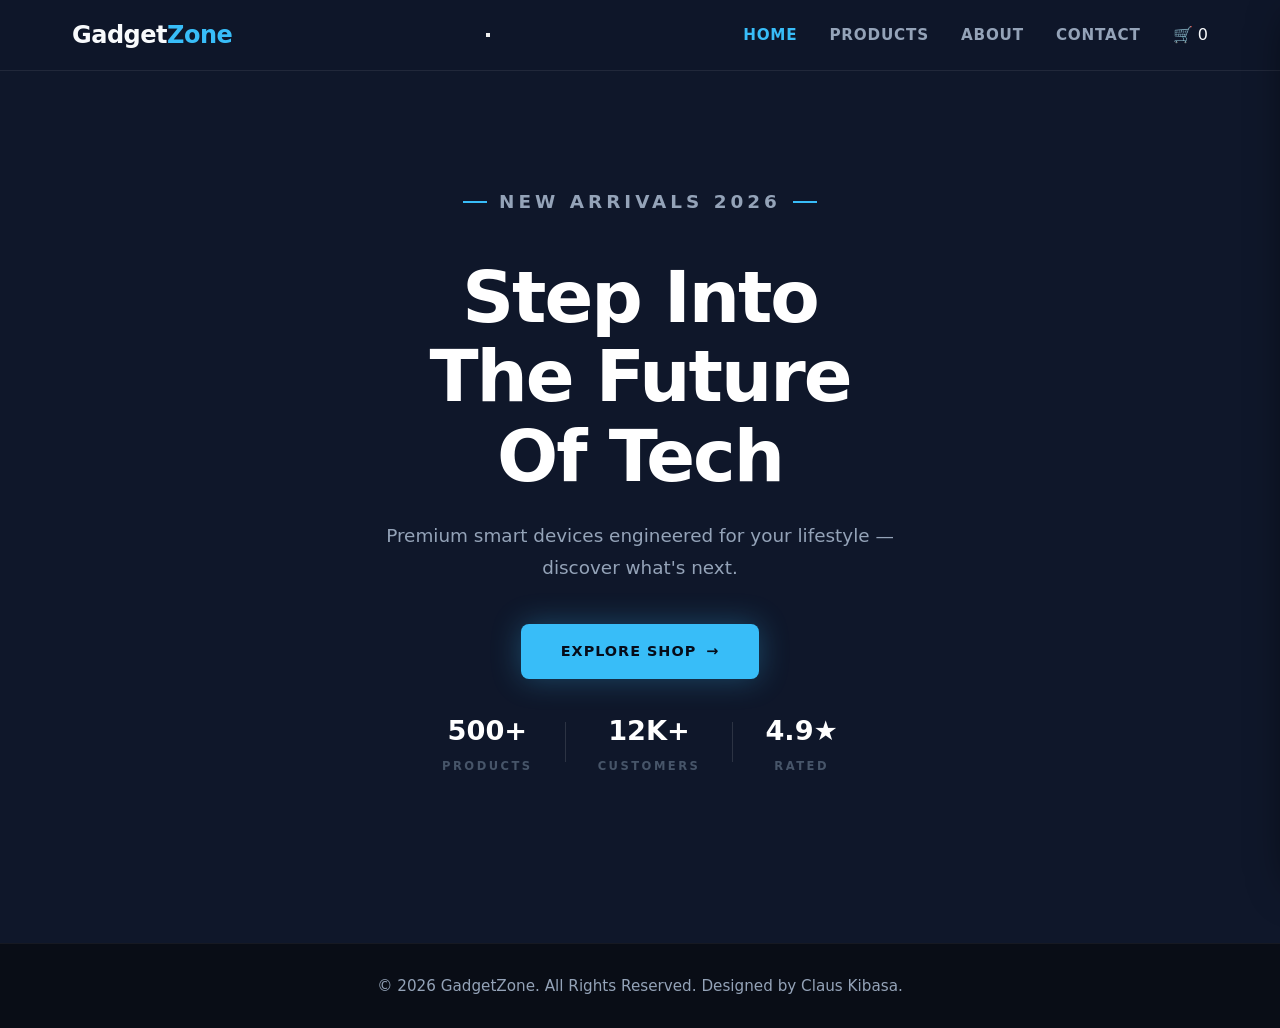
<file: index.html>
<!DOCTYPE html>
<html lang="en">
<head>
    <meta charset="UTF-8">
    <meta name="viewport" content="width=device-width, initial-scale=1.0">
    <title>GadgetZone | Tech Store</title>
    <link rel="stylesheet" href="style.css">
    <link rel="icon" href="favicon.ico" type="image/x-icon">
</head>
<body>

    <!-- TOP NAVBAR (Kushoto: GadgetZone, Kulia: Navigation & Cart) -->
    <header>
        <div class="nav-container">
            
            <!-- Logo sasa ipo Kushoto -->
            <div class="logo">Gadget<span>Zone</span></div>
           <button class="hamburger" id="hamburger">
             <span></span>
             <span></span>
             <span></span>
           </button>
            <!-- Navigation Links na Cart sasa zipo Kulia -->
            <div class="nav-right-side">
                <ul class="nav-links">
                    <li><a href="index.html" class="active">Home</a></li>
                    <li><a href="product.html">Products</a></li>
                    <li><a href="about.html">About</a></li>
                    <li><a href="contact.html">Contact</a></li>
                </ul>

                <div class="top-cart-btn" onclick="toggleCartPanel(true)">
                    <span class="nav-icon">🛒</span>
                    <span class="cart-badge" id="cart-counter">0</span>
                </div>
            </div>
            
        </div>
    </header>

    <!-- CART SIDEBAR -->
    <div class="cart-sidebar" id="cartSidebar">
        <div class="cart-header">
            <div class="cart-title-wrapper">
                <span>🛒</span>
                <h3>Your Cart</h3>
            </div>
            <button class="close-cart" onclick="toggleCartPanel(false)">&times;</button>
        </div>
        <div class="cart-items-container" id="cartItemsList"></div>
        <div class="cart-footer">
            <div class="cart-total">
                <span class="total-label">Total Amount</span>
                <span id="cartTotalPrice" class="total-price">0 Tsh</span>
            </div>
            <button class="checkout-btn" onclick="alert('Proceeding to secure checkout...')">
                Proceed to Checkout
            </button>
        </div>
    </div>
    <!-- MAIN CONTENT -->
    <main class="main-content">
        <section id="home">
            <div class="hero-banner">
                <div class="hero-overlay"></div>
                <div class="hero-content">
                    <p class="hero-eyebrow">New Arrivals 2026</p>
                    <h1 id="hero-title">Step Into<br>The Future<br>Of Tech</h1>
                    <p id="hero-subtitle">Premium smart devices engineered for your lifestyle — discover what's next.</p>
                    <a href="product.html" class="cta-btn" id="hero-cta">Explore Shop <span class="btn-arrow">→</span></a>
                </div>
                <div class="hero-stats">
                    <div class="stat"><span class="stat-num">500+</span><span class="stat-label">Products</span></div>
                    <div class="stat-divider"></div>
                    <div class="stat"><span class="stat-num">12K+</span><span class="stat-label">Customers</span></div>
                    <div class="stat-divider"></div>
                    <div class="stat"><span class="stat-num">4.9★</span><span class="stat-label">Rated</span></div>
                </div>
            </div>
        </section>
    </main>
    <footer>
        <p>© 2026 GadgetZone. All Rights Reserved. Designed by Claus Kibasa.</p>
    </footer>

    <script src="script.js"></script>
</body>
</html>
</file>
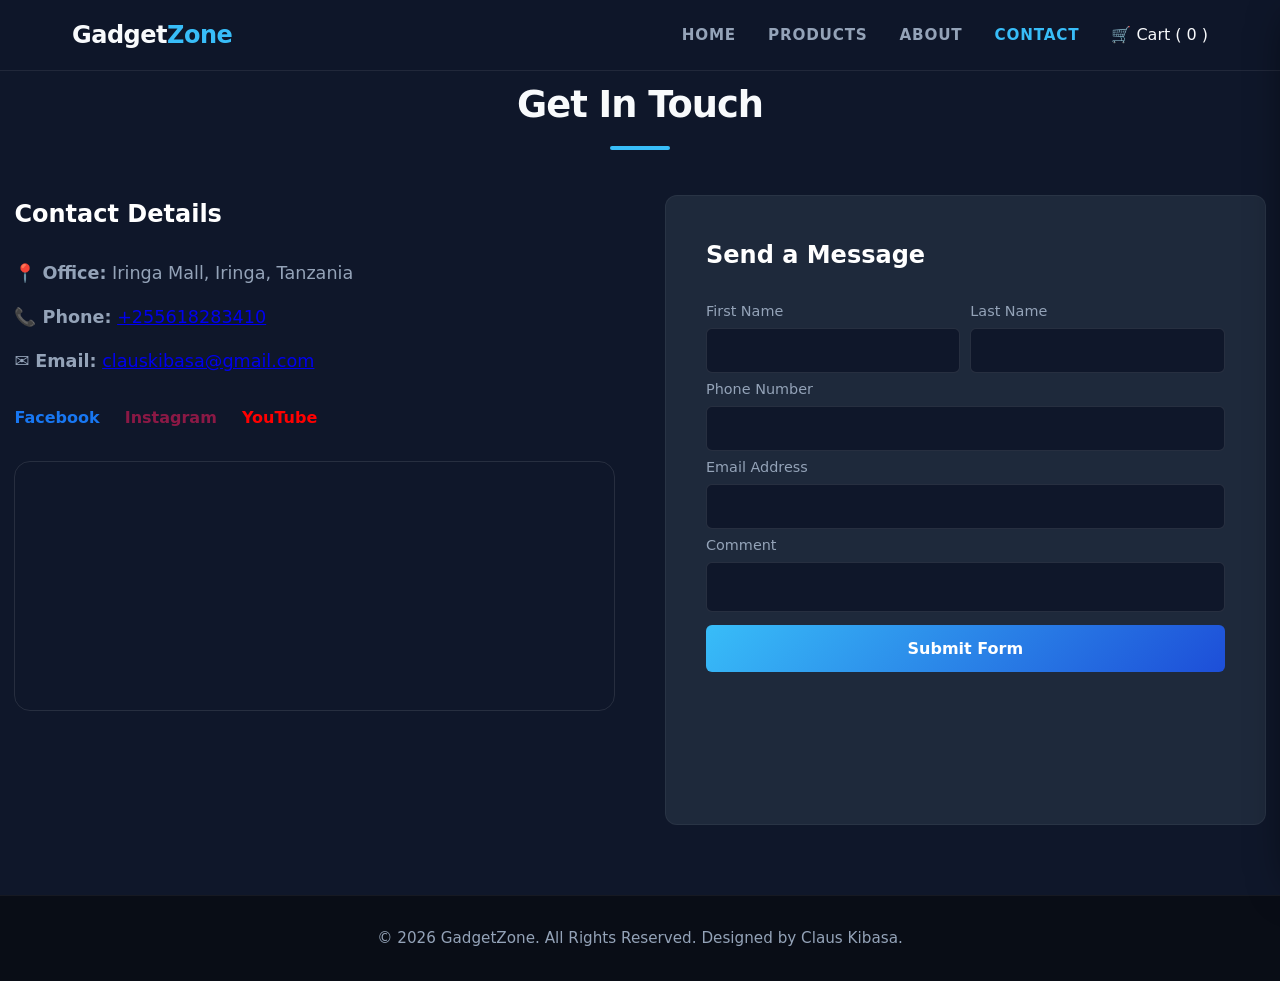
<file: contact.html>
<!DOCTYPE html>
<html lang="en">
<head>
    <meta charset="UTF-8">
    <meta name="viewport" content="width=device-width, initial-scale=1.0">
    <title>GadgetZone | Contact</title>
    <link rel="stylesheet" href="style.css">
    <link rel="icon" href="favicon.ico" type="image/x-icon">
</head>
<body>

    <header>
        <nav class="nav-container">
            <div class="logo">Gadget<span>Zone</span></div>
            <ul class="nav-links">
                <li><a href="index.html" id="link-home">Home</a></li>
                <li><a href="product.html" id="link-products">Products</a></li>
                <li><a href="about.html" id="link-about">About</a></li>
                <li><a href="contact.html" id="link-contact" class="active">Contact</a></li>
                <li>
                    <div class="cart-nav" onclick="toggleCartPanel(true)" style="cursor: pointer; display: flex; align-items: center; gap: 5px;">
                        🛒 Cart (<span id="cart-counter">0</span>)
                    </div>
                </li>
            </ul>
        </nav> 
    </header>

    <div class="cart-sidebar" id="cartSidebar">
        <div class="cart-header">
            <div class="cart-title-wrapper">
                <span>🛒</span>
                <h3>Your Cart</h3>
            </div>
            <button class="close-cart" onclick="toggleCartPanel(false)">&times;</button>
        </div>
        
        <div class="cart-items-container" id="cartItemsList">
        </div>
        
        <div class="cart-footer">
            <div class="cart-total">
                <span class="total-label">Total Amount</span>
                <span id="cartTotalPrice" class="total-price">0 Tsh</span>
            </div>
            
            <button class="checkout-btn" onclick="alert('Proceeding to secure checkout...')">
                Proceed to Checkout
            </button>
        </div>
    </div>

    <section id="contact">
        <br><h2 class="section-title" id="contact-heading">Get In Touch</h2>
        <div class="title-underline"></div>
        <div class="contact-container">
            <div class="contact-info">
                <h3 id="info-title">Contact Details</h3>
                <div class="info-item">
                    <p><strong>📍 Office:</strong> Iringa Mall, Iringa, Tanzania</p>
                </div>
                <div class="info-item">
                    <p><strong>📞 Phone:</strong> <a href="tel:+255618283410">+255618283410</a></p>
                </div>
                <div class="info-item">
                    <p><strong>✉️ Email:</strong> <a href="email">clauskibasa@gmail.com</a></p>
                </div>
                
                <div class="social-links">
                    <a href="https://facebook.com" target="_blank" class="soc-fb">Facebook</a>
                    <a href="https://instagram.com/ken_clouds" target="_blank" class="soc-ig">Instagram</a>
                    <a href="https://youtube.com" target="_blank" class="soc-yt">YouTube</a>
                </div>
                <div class="map-container" style="width: 100%; height: 250px; margin-top: 15px;">
                     <iframe 
                     src="https://www.google.com/maps/embed?pb=!1m18!1m12!1m3!1d3946.012354876543!2d35.6946!3d-7.7724!2m3!1f0!2f0!3f0!3m2!1i1024!2i768!4f13.1!3m3!1m2!1s0x18aa23afaaaaaaaf%3A0xabcdef123456789!2sIringa%20Mall!5e0!3m2!1sen!2stz!4v1718390000000!5m2!1sen!2stz" 
                     loading="lazy" 
                     style="border:0; width:100%; height:100%; border-radius: 16px; box-shadow: 0 4px 12px rgba(0,0,0,0.08);" allowfullscreen>
                    </iframe>
                </div>
            </div>

            <div class="contact-form-card">
                <h3 id="form-title">Send a Message</h3>
                <form id="submissionForm" action="https://api.web3forms.com/submit" method="POST" onsubmit="return validateForm(event)">
                    <input type="hidden" name="access_key" value="37d1d7d2-2ed5-4427-8fae-888ff934a284">
                    <input type="hidden" name="subject" value="New Feedback from GadgetZone">

                    <div class="form-row">
                        <div class="form-group">
                            <label for="firstName" id="lbl-fname">First Name</label>
                            <input type="text" id="firstName" name="First Name">
                        </div>
                        <div class="form-group">
                            <label for="lastName" id="lbl-lname">Last Name</label>
                            <input type="text" id="lastName" name="Last Name">
                        </div>
                    </div>
                    <div class="form-group">
                        <label for="phone" id="lbl-phone">Phone Number</label>
                        <input type="text" id="phone" name="Phone">
                    </div>
                    <div class="form-group">
                        <label for="email" id="lbl-email">Email Address</label>
                        <input type="email" id="email" name="Email">
                    </div>
                    <div class="form-group">
                        <label for="comment" id="lbl-comment">Comment</label>
                        <textarea id="comment" name="Message" rows="4"></textarea>
                    </div>
                    <button type="submit" class="submit-btn" id="btn-submit">Submit Form</button>
                </form>
            </div>
        </div>
    </section>

    <footer>
        <p>© 2026 GadgetZone. All Rights Reserved. Designed by Claus Kibasa.</p>
    </footer>

    <script src="script.js"></script>
</body>
</html>
</file>
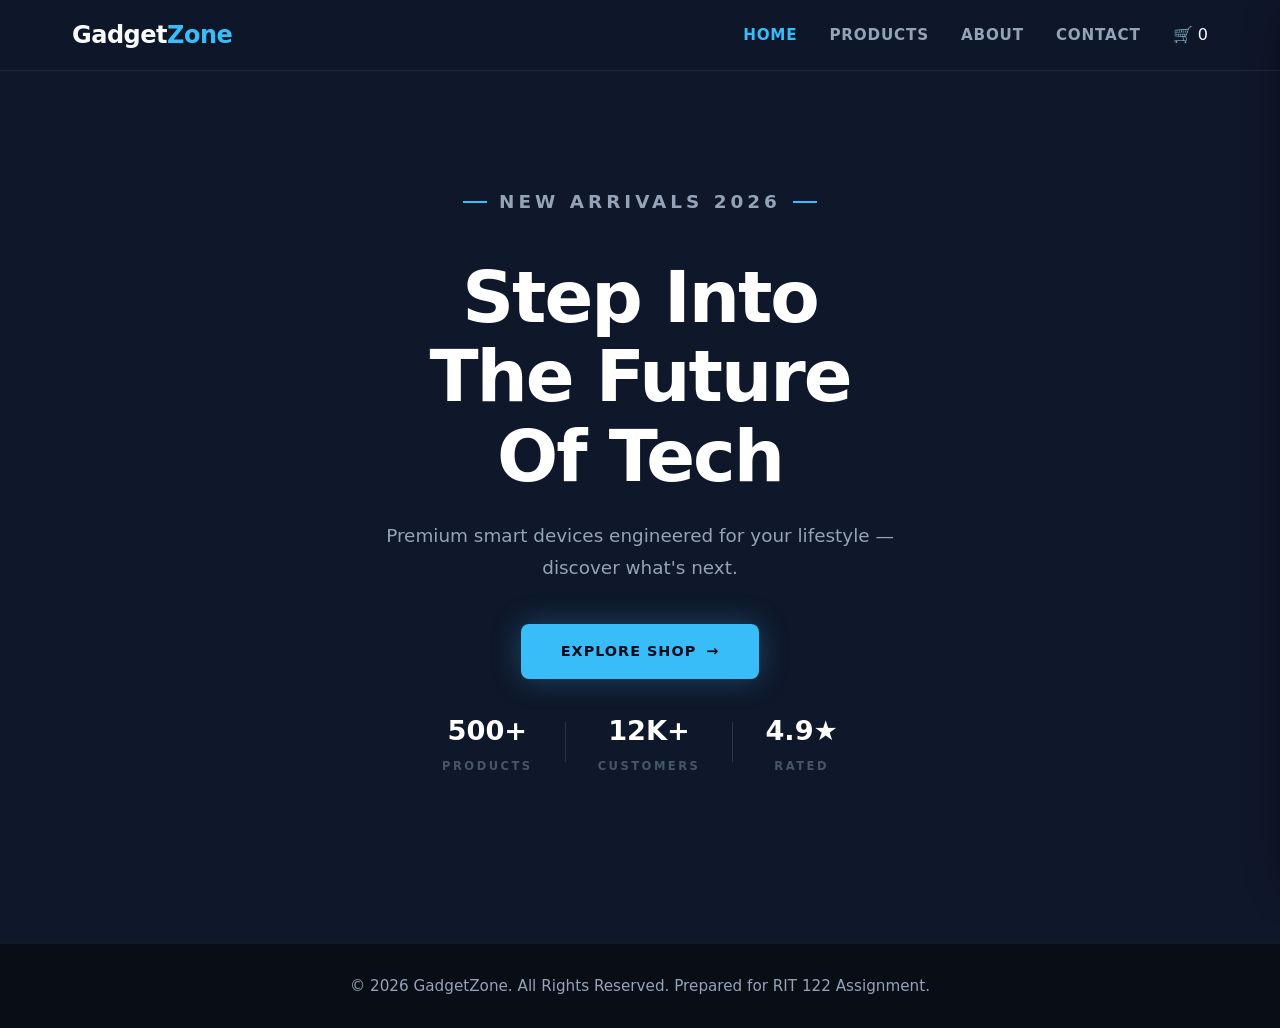
<file: home.html>
<!DOCTYPE html>
<html lang="en">
<head>
    <meta charset="UTF-8">
    <meta name="viewport" content="width=device-width, initial-scale=1.0">
    <title>GadgetZone | Tech Store</title>
    <link rel="stylesheet" href="style.css">
    <link rel="icon" href="favicon.ico" type="image/x-icon">
</head>
<body>

    <!-- TOP NAVBAR (Kushoto: GadgetZone, Kulia: Navigation & Cart) -->
    <header>
        <div class="nav-container">
            
            <!-- Logo sasa ipo Kushoto -->
            <div class="logo">Gadget<span>Zone</span></div>

            <!-- Navigation Links na Cart sasa zipo Kulia -->
            <div class="nav-right-side">
                <ul class="nav-links">
                    <li><a href="home.html" class="active">Home</a></li>
                    <li><a href="product.html">Products</a></li>
                    <li><a href="about.html">About</a></li>
                    <li><a href="contact.html">Contact</a></li>
                </ul>

                <div class="top-cart-btn" onclick="toggleCartPanel(true)">
                    <span class="nav-icon">🛒</span>
                    <span class="cart-badge" id="cart-counter">0</span>
                </div>
            </div>
            
        </div>
    </header>

    <!-- CART SIDEBAR -->
    <div class="cart-sidebar" id="cartSidebar">
        <div class="cart-header">
            <div class="cart-title-wrapper">
                <span>🛒</span>
                <h3>Your Cart</h3>
            </div>
            <button class="close-cart" onclick="toggleCartPanel(false)">&times;</button>
        </div>
        <div class="cart-items-container" id="cartItemsList"></div>
        <div class="cart-footer">
            <div class="cart-total">
                <span class="total-label">Total Amount</span>
                <span id="cartTotalPrice" class="total-price">0 Tsh</span>
            </div>
            <button class="checkout-btn" onclick="alert('Proceeding to secure checkout...')">
                Proceed to Checkout
            </button>
        </div>
    </div>
    <!-- MAIN CONTENT -->
    <main class="main-content">
        <section id="home">
            <div class="hero-banner">
                <div class="hero-overlay"></div>
                <div class="hero-content">
                    <p class="hero-eyebrow">New Arrivals 2026</p>
                    <h1 id="hero-title">Step Into<br>The Future<br>Of Tech</h1>
                    <p id="hero-subtitle">Premium smart devices engineered for your lifestyle — discover what's next.</p>
                    <a href="product.html" class="cta-btn" id="hero-cta">Explore Shop <span class="btn-arrow">→</span></a>
                </div>
                <div class="hero-stats">
                    <div class="stat"><span class="stat-num">500+</span><span class="stat-label">Products</span></div>
                    <div class="stat-divider"></div>
                    <div class="stat"><span class="stat-num">12K+</span><span class="stat-label">Customers</span></div>
                    <div class="stat-divider"></div>
                    <div class="stat"><span class="stat-num">4.9★</span><span class="stat-label">Rated</span></div>
                </div>
            </div>
        </section>
    </main>
    <footer>
        <p>© 2026 GadgetZone. All Rights Reserved. Prepared for RIT 122 Assignment.</p>
    </footer>

    <script src="script.js"></script>
</body>
</html>
</file>
<file: style.css>
/* --- Global Styles & Design System --- */
* {
    margin: 0;
    padding: 0;
    box-sizing: border-box;
    font-family: 'Segoe UI', Inter, system-ui, sans-serif;
    scroll-behavior: smooth;
}

:root {
    --bg-dark: #0f172a;       
    --bg-card: #1e293b;       
    --accent-blue: #38bdf8;   
    --accent-glow: #2563eb;   
    --text-main: #f8fafc;     
    --text-muted: #94a3b8;    
}

body {
    background-color: var(--bg-dark);
    color: var(--text-main);
    line-height: 1.6;
    display: block;
    min-height: 100vh;
}

/* --- Sticky Modern Navbar (GadgetZone Kushoto, Navigation Kulia) --- */
header {
    background-color: rgba(15, 23, 42, 0.95);
    backdrop-filter: blur(12px);
    border-bottom: 1px solid rgba(255, 255, 255, 0.08);
    position: fixed; 
    top: 0;
    left: 0;
    width: 100%;
    padding: 16px 0; 
    z-index: 2000;
}

.nav-container {
    display: flex;
    justify-content: space-between; /* Nembo kushoto, links kulia */
    align-items: center;
    max-width: 1200px;
    margin: 0 auto;
    padding: 0 2rem; 
}

.logo {
    font-size: 1.5rem; 
    font-weight: 800;
    letter-spacing: -0.5px;
    color: #f8fafc;
}

.logo span {
    color: var(--accent-blue);
}

.nav-right-side {
    display: flex;
    align-items: center;
    gap: 32px;
}

.nav-links {
    list-style: none;
    display: flex;
    gap: 32px;
}

.nav-links a {
    color: var(--text-muted);
    text-decoration: none;
    font-weight: 600;
    font-size: 0.95rem;
    text-transform: uppercase;
    letter-spacing: 0.8px;
    transition: all 0.3s ease;
}

.nav-links a:hover, .nav-links a.active {
    color: var(--accent-blue);
}

/* ==========================================
    POP-UP CART SIDEBAR (FIXED DESIGN)
   ========================================== */

/* Main floating cart container */
.cart-sidebar {
    position: fixed;
    top: 15px;
    right: -400px; /* Hidden default off-canvas */
    width: 380px;
    height: calc(100% - 30px);
    background: #0f172a; /* Nimeibadilisha kuwa slate ya giza ili ilingane na giza la web yako */
    border: 1px solid rgb(137, 148, 153); /* Mstari laini wa neon wa cyan */
    box-shadow: -10px 0 40px rgba(0, 0, 0, 0.6); 
    z-index: 3000;
    transition: right 0.4s cubic-bezier(0.16, 1, 0.3, 1); 
    padding: 25px;
    display: flex;
    flex-direction: column; /* Inafanya footer isukumwe chini kabisa */
    border-radius: 20px; 
    box-sizing: border-box;
}

/* Inatumika wakati JS inafungua kikapu (Inasogeza kulia iwe 15px) */
.cart-sidebar.open {
    right: 15px;
}

/* Header section inside the cart */
.cart-header {
    display: flex;
    justify-content: space-between;
    align-items: center;
    border-bottom: 1px solid rgba(255, 255, 255, 0.1); 
    padding-bottom: 15px;
    margin-bottom: 15px;
}

.cart-title-wrapper {
    display: flex;
    align-items: center;
    gap: 10px;
}

.cart-title-wrapper span {
    font-size: 1.3rem;
}

.cart-title-wrapper h3 {
    margin: 0;
    color: #ffffff; /* Maandishi sasa ni meupe safi */
    font-size: 1.4rem;
    font-weight: 700;
}

/* Circle close button */
.close-cart {
    font-size: 1.5rem;
    cursor: pointer;
    background: rgba(255, 255, 255, 0.05);
    border: 1px solid rgba(255, 255, 255, 0.1);
    color: #94a3b8;
    width: 36px;
    height: 36px;
    border-radius: 50%;
    display: flex;
    align-items: center;
    justify-content: center;
    transition: all 0.2s ease;
}

.close-cart:hover {
    background: #ef4444;
    color: #ffffff;
    border-color: #ef4444;
}

/* Scrollable items wrapper */
.cart-items-container {
    flex: 1; /* Inachukua nafasi yote ya katikati */
    overflow-y: auto; /* Inaleta scrollbar kama vitu vikiwa vingi */
    padding-right: 5px;
    margin-bottom: 15px;
}

/* Individual cart item row layout */
.cart-item {
    display: flex;
    justify-content: space-between;
    align-items: center;
    padding: 14px;
    background: #ffffff; /* Background ya kadi ya bidhaa */
    border-radius: 12px; 
    margin-bottom: 12px;
    border: 1px solid rgba(88, 85, 85, 0.671);
}

.cart-item-details {
    flex: 1;
}

.cart-item-details h4 {
    margin: 0;
    font-size: 0.9rem;
    color: #ffffff; /* Jina la bidhaa linaonekana vizuri sasa */
    font-weight: 600;
    margin-bottom: 4px;
}

.cart-item-details p {
    margin: 0;
    font-size: 0.8rem;
    color: var(--accent-blue); /* Bei inang'aa kwa rangi ya cyan */
    font-weight: 700;
}

/* Delete item button */
.remove-btn {
    background: rgba(239, 68, 68, 0.1);
    border: 1px solid rgba(239, 68, 68, 0.2);
    color: #f87171;
    cursor: pointer;
    font-weight: 600;
    font-size: 0.8rem;
    padding: 6px 12px;
    border-radius: 6px;
    transition: all 0.2s ease;
}

.remove-btn:hover {
    background: #ef4444;
    color: white;
}

/* Bottom elements summary container (Imekwama Chini!) */
.cart-footer {
    border-top: 1px solid rgba(255, 255, 255, 0.1);
    padding-top: 15px;
    background: #ffffff00;
    margin-top: auto; /* Hii inahakikisha inasukumwa chini masaa yote */
}

/* Total calculations block */
.cart-total {
    display: flex;
    justify-content: space-between;
    align-items: center;
    background: #1e293b; 
    padding: 15px;
    border-radius: 12px;
    margin-bottom: 15px;
    border: 1px solid rgba(26, 14, 58, 0.432);
}

.total-label {
    color: #ffffff;
    font-size: 0.85rem;
    text-transform: uppercase;
    letter-spacing: 1px;
}

.total-price {
    color: #ffffff; /* Rangi ya kijani safi ya pesa */
    font-size: 1.2rem;
    font-weight: 800;
}

/* Checkout action button */
.checkout-btn {
    width: 100%;
    background: linear-gradient(135deg, var(--accent-blue), #0e0f0f);
    color: #060c1a;
    border: none;
    padding: 16px;
    font-size: 1rem;
    font-weight: 700;
    border-radius: 12px;
    cursor: pointer;
    transition: all 0.25s ease;
    box-shadow: 0 4px 15px rgba(56, 189, 248, 0.2);
}

.checkout-btn:hover {
    transform: translateY(-2px);
    filter: brightness(1.1);
    box-shadow: 0 6px 20px rgba(56, 189, 248, 0.4);
}

.checkout-btn:active {
    transform: scale(0.98);
}
/* --- Section Formatting Utilities --- */
.main-content {
    width: 100%;
    padding-top: 18px; /* Nafasi ili maudhui yasijifiche chini ya header ya juu */
}

section {
    padding: 50px 0.9rem; 
    max-width: 12900px;
    margin: 0 auto;
}

.alt-bg {
    background-color: #111827;
    max-width: 100%;
    width: 100%;
}

.section-title {
    text-align: center;
    font-size: 2.3rem;
    font-weight: 800;
    letter-spacing: -1px;
}

.title-underline {
    width: 60px;
    height: 4px;
    background: var(--accent-blue);
    margin: 12px auto 45px auto;
    border-radius: 2px;
}

/* --- Centered Hero Area (Home Page tu) --- */
#home-section {
    padding: 0;
    max-width: 100%;
}

.hero-banner {
    position: relative;
    background: linear-gradient(rgba(15, 23, 42, 0.8), rgba(15, 23, 42, 0.9)),
                url('https://images.unsplash.com/photo-1621319332247-ce870cdad56c?w=1400&auto=format&fit=crop&q=80') no-repeat center center / cover;
    height: calc(100vh - 75px);
    display: flex;
    flex-direction: column;
    justify-content: center;
    align-items: center; 
    text-align: center; 
    padding: 0 2rem;
    overflow: hidden;
}

.hero-content {
    position: relative;
    z-index: 2;
    max-width: 800px;
    display: flex;
    flex-direction: column;
    align-items: center; 
}

.hero-eyebrow {
    font-size: 0.85rem;
    font-weight: 700;
    letter-spacing: 4px;
    text-transform: uppercase;
    color: var(--accent-blue);
    margin-bottom: 20px;
    display: flex;
    align-items: center;
    gap: 12px;
}

.hero-eyebrow::before, .hero-eyebrow::after {
    content: '';
    display: inline-block;
    width: 24px;
    height: 2px;
    background: var(--accent-blue);
}

.hero-content h1 {
    font-size: 4.5rem;
    font-weight: 900;
    line-height: 1.1;
    letter-spacing: -2px;
    margin-bottom: 24px;
    color: #ffffff;
}

.hero-content p {
    font-size: 1.15rem;
    color: #94a3b8;
    max-width: 580px;
    margin: 0 auto 40px auto;
    line-height: 1.75;
}

.cta-btn {
    display: inline-flex;
    align-items: center;
    gap: 10px;
    text-decoration: none;
    background: var(--accent-blue);
    color: #060c1a;
    padding: 16px 40px;
    border-radius: 8px;
    font-weight: 800;
    font-size: 0.9rem;
    letter-spacing: 1px;
    text-transform: uppercase;
    transition: all 0.25s ease;
    box-shadow: 0 0 30px rgba(56, 189, 248, 0.3);
}
.cta-btn:hover {
    background: #ffffff;
    transform: translateY(-3px);
    box-shadow: 0 10px 40px rgba(56, 189, 248, 0.5);
}

.hero-stats {
    position: relative;
    z-index: 2;
    display: flex;
    align-items: center;
    justify-content: center;
    gap: 32px;
    margin-top: 30px;
}

.stat {
    display: flex;
    flex-direction: column;
    gap: 4px;
}

.stat-num {
    font-size: 1.7rem;
    font-weight: 900;
    color: #ffffff;
}

.stat-label {
    font-size: 0.72rem;
    font-weight: 600;
    letter-spacing: 2.5px;
    text-transform: uppercase;
    color: #475569;
}

.stat-divider {
    width: 1px;
    height: 40px;
    background: rgba(255,255,255,0.12);
}

/* --- Product Grid & Cards --- */
.product-grid {
    display: grid;
    grid-template-columns: repeat(auto-fit, minmax(300px, 1fr));
    gap: 35px;
}

.product-card {
    background-color: var(--bg-card);
    border-radius: 12px;
    overflow: hidden;
    border: 1px solid rgba(255, 255, 255, 0.05);
    transition: transform 0.3s ease, box-shadow 0.3s ease;
}

.product-card:hover {
    transform: translateY(-6px);
    box-shadow: 0 12px 30px rgba(0, 0, 0, 0.4);
    border-color: rgba(56, 189, 248, 0.2);
}

.product-image-wrapper {
    overflow: hidden;
    height: 240px;
    background-color: #1e293b;
}

.product-card img {
    width: 100%;
    height: 100%;
    object-fit: cover;
    transition: transform 0.5s ease;
}

.product-card:hover img {
    transform: scale(1.06);
}

.product-info {
    padding: 24px;
}

.product-brand {
    font-size: 0.85rem;
    text-transform: uppercase;
    color: var(--accent-blue);
    font-weight: 700;
    letter-spacing: 1px;
    margin-bottom: 6px;
}

.product-name {
    font-size: 1.3rem;
    font-weight: 600;
    margin-bottom: 12px;
}

.product-price {
    font-size: 1.4rem;
    font-weight: 800;
    color: #f8fafc;
    margin-bottom: 8px;
}

.product-qty {
    font-size: 0.9rem;
    color: #34d399;
    font-weight: 500;
}

.add-to-cart-btn {
    margin-top: 14px;
    width: 100%;
    padding: 12px;
    background: linear-gradient(135deg, var(--accent-glow), #1d4ed8);
    color: white;
    border: none;
    border-radius: 6px;
    font-size: 0.95rem;
    font-weight: 600;
    cursor: pointer;
    transition: all 0.3s ease;
}

.add-to-cart-btn:hover {
    filter: brightness(1.1);
}

/* --- About Content --- */
.about-container {
    max-width: 1200px;
    margin: 0 auto;
    /* Inahakikisha ukurasa una urefu wa kutosha kuzuia footer kukata maudhui */ 
    display: flex;
    flex-direction: column;
    justify-content: center;
}

.about-content {
    display: flex;
    flex-wrap: wrap;
    gap: 50px;
    align-items: center;
    margin-top: 20px;
}

.about-text {
    flex: 1;
    min-width: 320px;
}

.about-text p {
    color: var(--text-muted);
    font-size: 1.1rem;
    margin-bottom: 20px;
    line-height: 1.8;
}

.about-images {
    flex: 1;
    min-width: 320px;
    display: grid;
    grid-template-columns: 1fr 1fr;
    gap: 20px;
}

.about-img {
    width: 100%;
    height: 280px; /* Imeongezwa urefu kidogo ili picha zionekane vizuri */
    object-fit: cover;
    border-radius: 12px; /* Smooth corners zinazolingana na kadi za bidhaa */
    border: 1px solid rgba(255, 255, 255, 0.08);
    box-shadow: 0 10px 30px rgba(0, 0, 0, 0.3); /* Kivuli kidogo kuleta muonekano wa kisasa */
    transition: transform 0.3s ease;
}

.about-img:hover {
    transform: scale(1.03); /* Inajisogeza mbele kidogo ikiguswa */
}

/* --- Footer Alignment Fix --- */
footer {
    background-color: #090d16;
    text-align: center;
    padding: 30px;
    border-top: 1px solid rgba(255, 255, 255, 0.05);
    color: var(--text-muted);
    font-size: 0.95rem;
    width: 100%;
    margin-top: auto; /* Inalazimisha footer kukaa chini kabisa siku zote */
    clear: both;
}

/* --- Contact & Forms --- */
.contact-container {
    display: grid;
    grid-template-columns: repeat(auto-fit, minmax(350px, 1fr));
    gap: 50px;
    /* Inahakikisha ukurasa una urefu wa kutosha kuzuia footer kupanda juu */
    min-height: calc(100vh - 250px); 
    padding-bottom: 20px;
}

.contact-info h3, .contact-form-card h3 {
    color: #ffffff;
    font-size: 1.5rem;
    font-weight: 700;
    margin-bottom: 25px;
}

.info-item p {
    color: var(--text-muted);
    margin-bottom: 16px;
    font-size: 1.1rem;
}

.social-links {
    margin: 30px 0;
}

.social-links a {
    text-decoration: none;
    font-weight: 600;
    margin-right: 20px;
}

.soc-fb { color: #1877f2; }
.soc-ig { color: #b81a4fbd; }
.soc-yt { color: #ff0000; }

.map-container {
    width: 100%;
    height: 250px;
    border-radius: 16px;
    overflow: hidden;
    border: 1px solid rgba(255, 255, 255, 0.1);
    margin-top: 8;
}

.map-container iframe {
    width: 100%;
    height: 100%;
    border: 0;
}

.contact-form-card {
    background-color: var(--bg-card);
    padding: 40px;
    border-radius: 12px;
    border: 1px solid rgba(255, 255, 255, 0.05);
}

.form-row {
    display: flex;
    gap: 10px;
}

.form-group {
    margin-bottom: 5px;
    width: 100%;
}

.form-group label {
    display: block;
    font-size: 0.9rem;
    color: var(--text-muted);
    margin-bottom: 5px;
}

.form-group input {
    width: 100%;
    background-color: var(--bg-dark);
    border: 1px solid rgba(255, 255, 255, 0.1);
    border-radius: 6px;
    padding: 12px;
    color: white;
    font-size: 1rem;
}

/* Fixed Comment Box */
.form-group textarea {
    width: 100%;
    background-color: var(--bg-dark);
    border: 1px solid rgba(255, 255, 255, 0.1);
    border-radius: 6px;
    padding: 12px;
    color: white;
    font-size: 1rem;
    resize: none; /* Inazuia mtumiaji kukuza au kupunguza box hili */
    height: 50px; /* Urefu maalum ulioganda */
}

.submit-btn {
    background: linear-gradient(135deg, #38bdf8, #1d4ed8);
    color: white;
    border: none;
    padding: 14px;
    width: 100%;
    border-radius: 6px;
    font-size: 1rem;
    font-weight: 600;
    cursor: pointer;
}

/* --- Floating Cart Sidebar (Giza la Kisasa & Vitufe Chini) --- */
.cart-sidebar {
    position: fixed;
    top: 8;
    right: -400px; 
    width: 380px;
    height: calc(100% - 30px);
    background: #0f172a; /* Imebadilishwa kuwa ya giza ili majina meupe yaonekane */
    border: 1px solid rgba(56, 189, 248, 0.2);
    box-shadow: -10px 0 40px rgba(0, 0, 0, 0.6); 
    z-index: 3000;
    transition: right 0.4s cubic-bezier(0.16, 1, 0.3, 1); 
    padding: 25px;
    display: flex;
    flex-direction: column;
    border-radius: 20px; 
    box-sizing: border-box;
}

.cart-sidebar.open {
    right: 15px;
}

.cart-header {
    display: flex;
    justify-content: space-between;
    align-items: center;
    border-bottom: 1px solid rgba(255, 255, 255, 0.1); 
    padding-bottom: 15px;
    margin-bottom: 15px;
}

.cart-title-wrapper {
    display: flex;
    align-items: center;
    gap: 10px;
}

.cart-title-wrapper h3 {
    margin: 0;
    color: #ffffff; /* Majina ya kikapu yanaonekana sasa */
    font-size: 1.4rem;
    font-weight: 700;
}

.close-cart {
    font-size: 1.5rem;
    cursor: pointer;
    background: rgba(255, 255, 255, 0.05);
    border: 1px solid rgba(255, 255, 255, 0.1);
    color: #94a3b8;
    width: 36px;
    height: 36px;
    border-radius: 50%;
    display: flex;
    align-items: center;
    justify-content: center;
}

.close-cart:hover {
    background: #ef4444;
    color: white;
}

.cart-items-container {
    flex: 1;
    overflow-y: auto;
}

/* Mpangilio wa kila bidhaa ndani ya kikapu */
.cart-item {
    display: flex;
    justify-content: space-between;
    align-items: center;
    padding: 12px;
    background: #1e293b;
    border-radius: 8px;
    margin-bottom: 10px;
}

.cart-item-info h4 {
    margin: 0 0 4px 0;
    color: #ffffff; /* Majina ya simu yanaonekana vizuri hapa */
    font-size: 0.95rem;
}

.cart-item-info p {
    margin: 0;
    color: var(--accent-blue);
    font-weight: 600;
}

.remove-btn {
    background: rgba(239, 68, 68, 0.15);
    border: 1px solid rgba(239, 68, 68, 0.3);
    color: #f87171;
    padding: 6px 12px;
    border-radius: 6px;
    cursor: pointer;
    font-size: 0.8rem;
}

.remove-btn:hover {
    background: #ef4444;
    color: white;
}

/* Inalazimisha sehemu ya chini igande chini kabisa mara zote */
.cart-footer {
    border-top: 1px solid rgba(255, 255, 255, 0.1);
    padding-top: 15px;
    margin-top: auto; 
}

.cart-total {
    display: flex;
    justify-content: space-between;
    background: #1e293b; 
    padding: 15px;
    border-radius: 12px;
    margin-bottom: 15px;
    color: #ffffff;
}

.checkout-btn {
    width: 100%;
    background: linear-gradient(135deg, var(--accent-blue), #2563eb);
    color: #060c1a;
    border: none;
    padding: 16px;
    font-weight: 700;
    font-size: 1rem;
    border-radius: 12px;
    cursor: pointer;
    transition: all 0.2s ease;
}

.checkout-btn:hover {
    transform: translateY(-2px);
    filter: brightness(1.1);
}

@media (max-width: 768px) {
    /* Inazuia navbar isijifunge au kusababisha vitu vya chini kupanda juu */
    .nav-container {
        display: flex;
        justify-content: space-between;
        align-items: center;
        padding: 15px 20px;
        position: relative; /* Muhimu ili menu ishuke vizuri */
    }

    /* Hii bado inaficha menu ya kawaida, hadi mtu abofye mistari mitatu */
    .nav-links {
        .nav-right-side { display: none; }
    }

    /* Inafanya ile button ya mistari mitatu ionekane kwenye simu */
    .hamburger {
        display: flex !important;
        flex-direction: column;
        gap: 5px;
        background: none;
        border: none;
        cursor: pointer;
    }

    .hamburger span {
        display: block;
        width: 25px;
        height: 3px;
        background-color: white; /* Rangi ya mistari */
    }

    /* Hii ndio itakayoshusha menu chini ikibofyawa */
    .nav-links.active {
        .nav-right-side.active { display: flex !important; }
        flex-direction: column;
        position: absolute;
        top: 100%; /* Inashuka chini kabisa ya navbar */
        left: 0;
        width: 100%;
        background-color: #060c1a; /* Rangi ya background ya store yako */
        padding: 20px;
        box-shadow: 0 4px 10px rgba(0,0,0,0.3);
        z-index: 999;
    }
}
</file>
